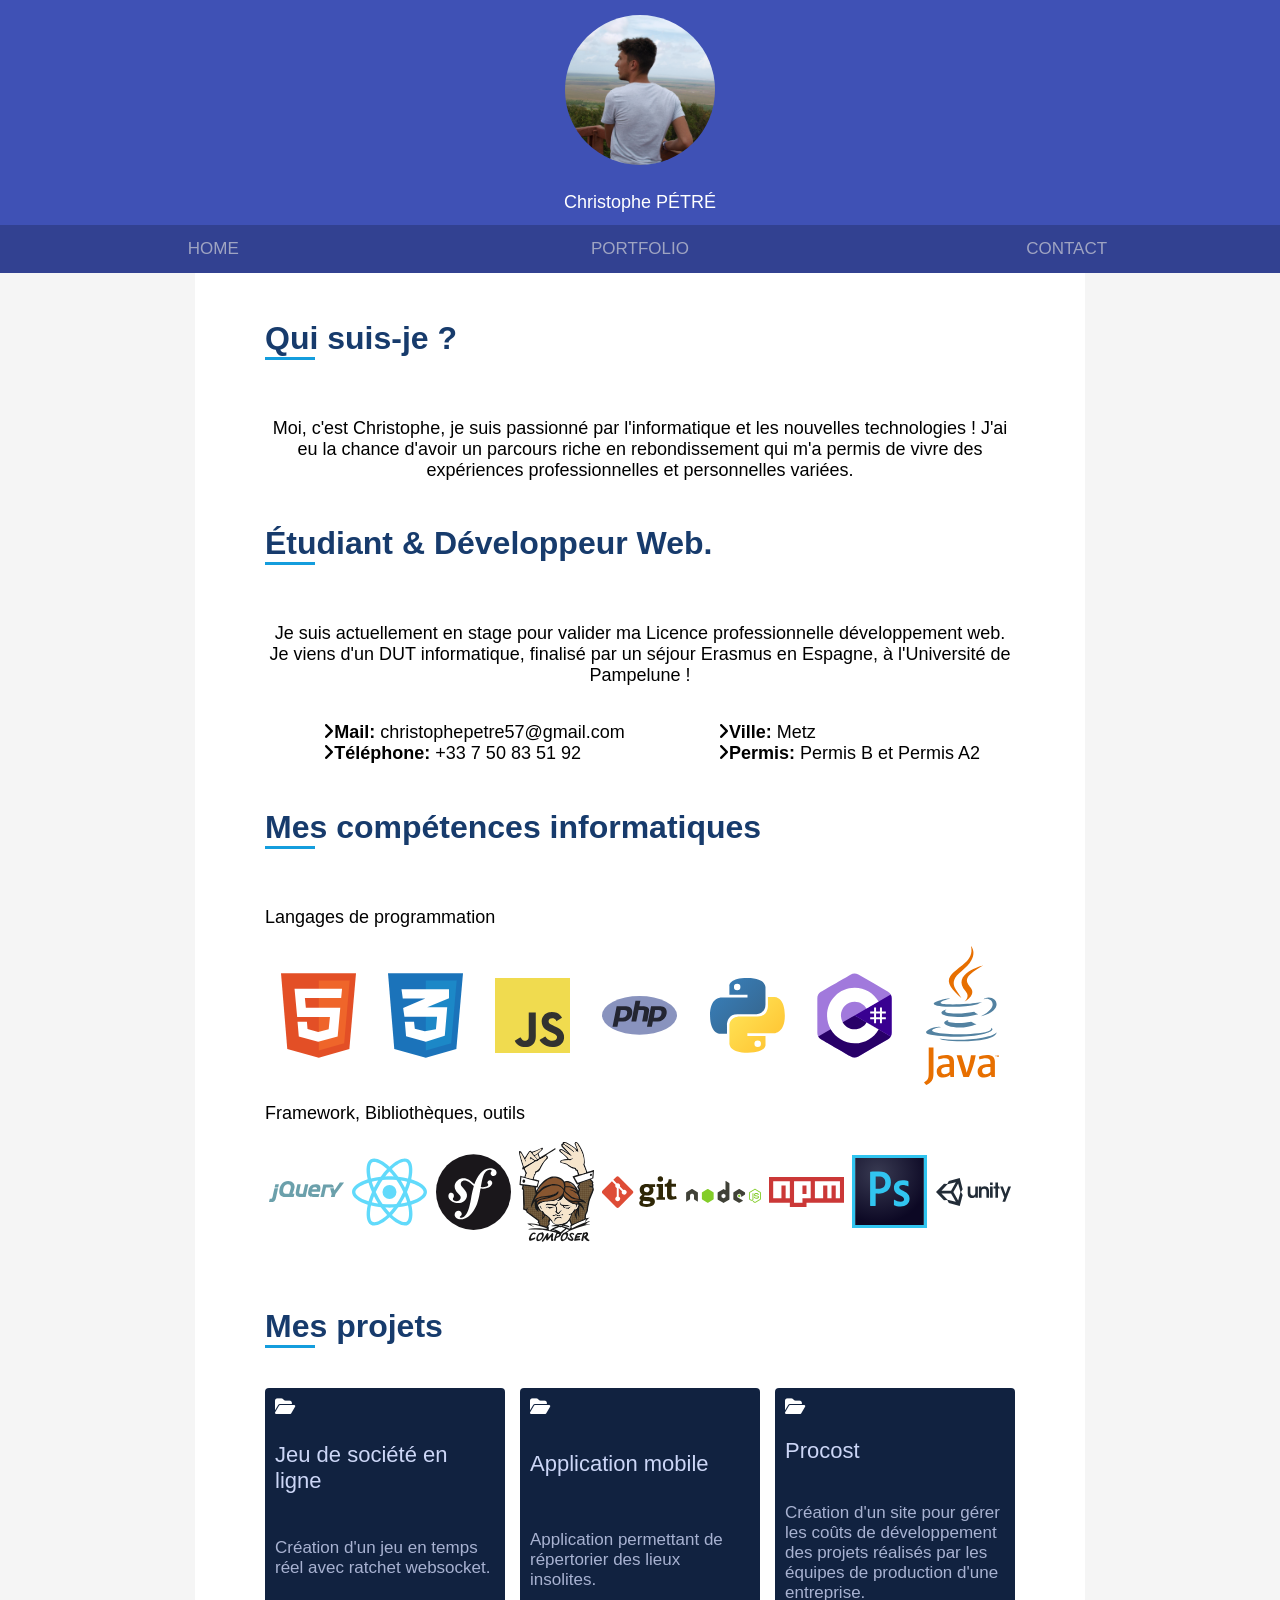
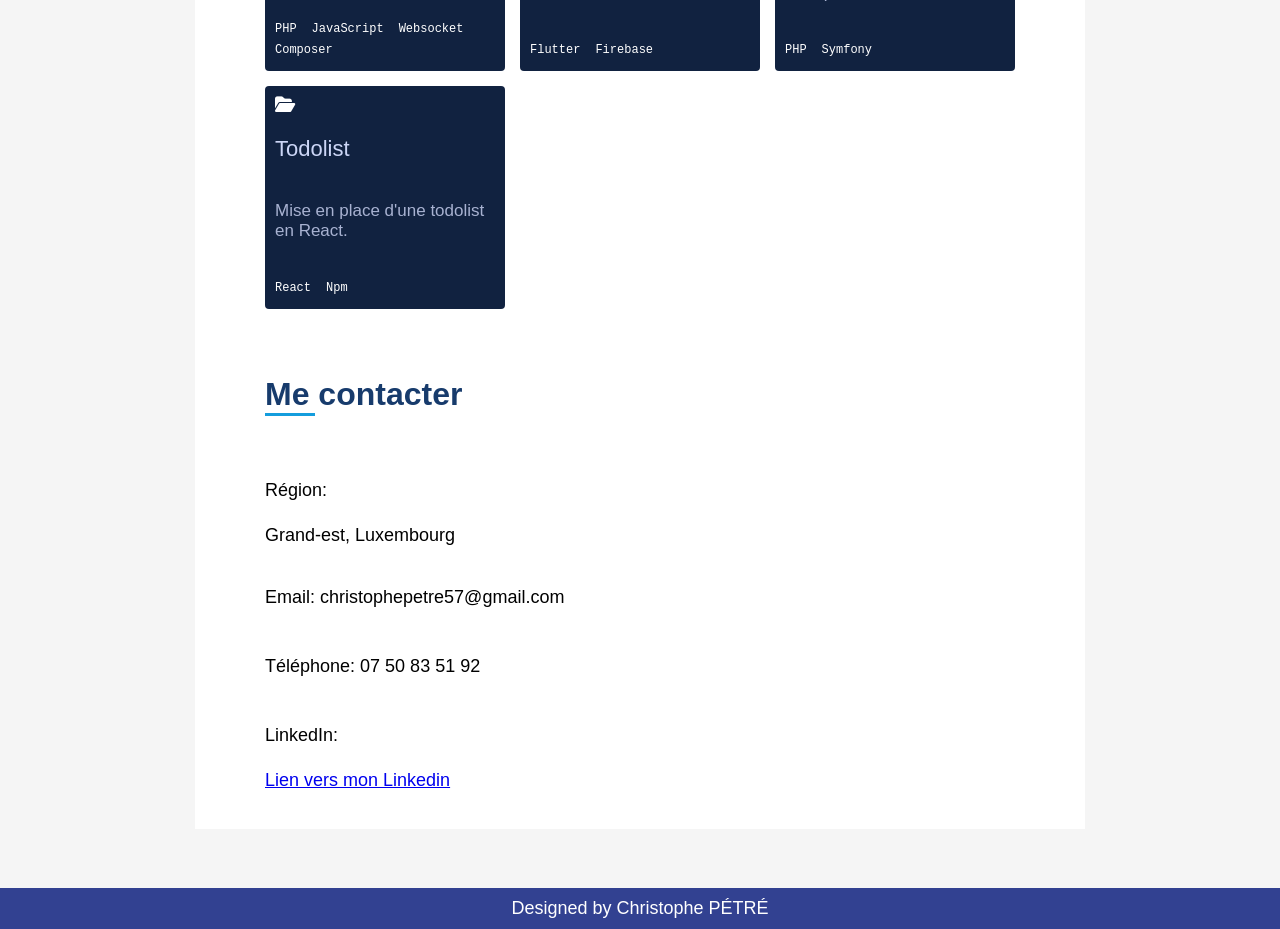
<file: index.html>
<!DOCTYPE html>
<html lang="fr">

<head>
    <meta name="viewport" content="width=device-width, initial-scale=1">
    <link rel="stylesheet" href="https://cdnjs.cloudflare.com/ajax/libs/font-awesome/6.1.1/css/all.min.css">
    <link rel="stylesheet" href="css/style.min.css">
    <title>Développeur Full-Stack Web Metz (57) / Luxembourg - Portfolio Christophe PÉTRÉ</title>
    <link rel="canonical" href="https://chrisdemon8.github.io/christophecv/">
    <meta name="og:title" content="Développeur Full-Stack Web Metz (57) / Luxembourg - Portfolio Christophe PÉTRÉ">
    <meta name="description" content="En tant que Développeur Full-Stack Web à Metz, mes missions principales sont la création de solution web pour des entreprises dans le cadre des relations B2B et B2C en symfony (PHP).">
    <meta name="og:description" content="En tant que Développeur Full-Stack Web à Metz, mes missions principales sont la création de solution web pour des entreprises dans le cadre des relations B2B et B2C en symfony (PHP).">
    <meta name="google-site-verification" content="WHeLuhd2oHScPhGg8eViiaQCUB1BPwnns6pd2yWQim4" />
    <meta charset="utf8">
</head>

<body>

    <header>

        <div id="pp" class="pp">

            <div class="navMobile openbtn" id="navButton" onclick="openNav()">
                <i class="fa fa-bars"></i>
            </div>

            <img id="resize" src="img/Christophe-PETRE_Dev-web.jpg" alt="pp">

        </div>
        <h1>Christophe PÉTRÉ</h1>
        <div class="nav" id="navDetect">
            <a href="#home">Home</a>
            <a href="#portfolio">Portfolio</a>
            <a href="#contact">Contact</a>

        </div>

        <div id="mySidebar" class="sidebar">
            <a href="javascript:void(0)" class="closebtn" onclick="closeNav()">×</a>
            <a href="#home">Home</a>
            <a href="#portfolio">Portfolio</a>
            <a href="#contact">Contact</a>
        </div>



    </header>

    <main>

        <section id="home" class="home">
            <article>
                <div>
                    <h2>Qui suis-je ?</h2>
                    <p class="center">Moi, c'est Christophe, je suis passionné par l'informatique et les nouvelles technologies ! J'ai eu la chance d'avoir un parcours riche en rebondissement qui m'a permis de vivre des expériences professionnelles et personnelles variées.
                    </p>
                </div>

                <div>
                    <h2>Étudiant &amp; Développeur Web.</h2>
                    <p class="center">
                        Je suis actuellement en stage pour valider ma Licence professionnelle développement web. Je viens d'un DUT informatique, finalisé par un séjour Erasmus en Espagne, à l'Université de Pampelune !
                    </p>



                    <div class="basic">
                        <div>
                            <ul>
                                <li><i class="fa-solid fa-angle-right"></i><strong>Mail:
                                    </strong>christophepetre57@gmail.com</li>
                                <li><i class="fa-solid fa-angle-right"></i><strong>Téléphone: </strong>+33 7 50 83 51 92
                                </li>
                            </ul>
                        </div>
                        <div>
                            <ul>
                                <li><i class="fa-solid fa-angle-right"></i><strong>Ville: </strong>Metz</li>
                                <li><i class="fa-solid fa-angle-right"></i><strong>Permis: </strong>Permis B et Permis A2
                                </li>
                            </ul>
                        </div>
                    </div>
                </div>

                <div>
                    <h2>Mes compétences informatiques</h2>
                    <p>
                        Langages de programmation
                    </p>
                    <div class="skills">

                        <img src="img/html-1.svg" alt="html">
                        <img src="img/css-3.svg" alt="css">
                        <img src="img/logo-javascript.svg" alt="js">
                        <img src="img/php-1.svg" alt="php">
                        <img src="img/python-5.svg" alt="python">
                        <img src="img/c--4.svg" alt="c#">
                        <img src="img/java-4.svg" alt="java">

                    </div>

                    <p>
                        Framework, Bibliothèques, outils
                    </p>
                    <div class="skills">
                        <img src="img/jquery-2.svg" alt="jquery">
                        <img src="img/react-2.svg" alt="react">
                        <img src="img/symfony.svg" alt="symfony">
                        <img src="img/composer.svg" alt="composer">
                        <img src="img/git.svg" alt="git">
                        <img src="img/nodejs.svg" alt="nodejs">
                        <img src="img/npm.svg" alt="npm">
                        <img src="img/photoshop-cc-4.svg" alt="photoshop">
                        <img src="img/unity-technologies-logo.svg" alt="react">
                    </div>
                </div>
            </article>
        </section>
        <section id="portfolio" class="portfolio">
            <article>
                <div>
                    <h2>Mes projets</h2>

                    <div class="grid">
                        <a href="https://github.com/chrisdemon8/board-game">

                            <i class="fa-solid fa-folder-open"></i>

                            <h3> Jeu de société en ligne</h3>
                            <div>
                                <p>Création d'un jeu en temps réel avec ratchet websocket.
                                </p>
                            </div>
                            <div>
                                <ul class="project-tech-list">
                                    <li>PHP</li>
                                    <li>JavaScript</li>
                                    <li>Websocket</li>
                                    <li>Composer</li>
                                </ul>
                            </div>
                        </a>
                        <a href="https://github.com/chrisdemon8/flutter_project_places">

                            <i class="fa-solid fa-folder-open"></i>

                            <h3> Application mobile </h3>
                            <div>
                                <p>Application permettant de répertorier des lieux insolites.
                                </p>
                            </div>
                            <div>
                                <ul class="project-tech-list">
                                    <li>Flutter</li>
                                    <li>Firebase</li>
                                </ul>
                            </div>
                        </a>
                        <a href="https://github.com/chrisdemon8/symfony_procost_cpetre">

                            <i class="fa-solid fa-folder-open"></i>

                            <h3> Procost </h3>
                            <div>
                                <p>
                                    Création d'un site pour gérer les coûts de développement des projets réalisés par les équipes de production d'une entreprise.
                                </p>
                            </div>
                            <div>
                                <ul class="project-tech-list">
                                    <li>PHP</li>
                                    <li>Symfony</li>
                                </ul>
                            </div>
                        </a>
                        <a href="https://github.com/chrisdemon8/react-course-1">

                            <i class="fa-solid fa-folder-open"></i>

                            <h3> Todolist </h3>
                            <div>
                                <p>
                                    Mise en place d'une todolist en React.
                                </p>
                            </div>
                            <div>
                                <ul class="project-tech-list">
                                    <li>React</li>
                                    <li>Npm</li>
                                </ul>
                            </div>
                        </a>
                    </div>

            </article>
        </section>

        <section id="contact" class="contact">
            <article>
                <div>
                    <h2>Me contacter</h2>

                    <div class="info">
                        <div class="address">
                            <i class="icofont-google-map"></i>
                            <h4>Région:</h4>
                            <p>Grand-est, Luxembourg</p>
                        </div>

                        <div onclick="sendEmail();" class="email">
                            <i class="icofont-envelope"></i>
                            <h4>Email: christophepetre57@gmail.com</h4>
                        </div>

                        <div class="phone">
                            <i class="icofont-phone"></i>
                            <h4>Téléphone: 07 50 83 51 92
                            </h4>


                        </div>

                        <div class="phone">
                            <i class="icofont-linkedin"></i>
                            <h4>LinkedIn:</h4>
                            <p><a href="https://www.linkedin.com/in/christophe-p%C3%A9tr%C3%A9-842867225/">Lien vers mon
                                    Linkedin</a></p>
                        </div>
                    </div>


                </div>
            </article>
        </section>
    </main>

    <footer>Designed by Christophe PÉTRÉ</footer>


    <script type="text/javascript" src="js/index.js"></script>


</body>

</html>
</file>
<file: css/style.min.css>
*{font-family:Roboto,Helvetica,Arial,sans-serif;font-weight:400;font-size:18px}html{height:100%}body{position:relative;min-height:100%;padding:0;margin:0;background-color:#f5f5f5;font-family:Arial,Helvetica,sans-serif}header{color:#fff;display:flex;flex-direction:column;justify-content:center;align-items:center;background-color:#3f51b5}header>.pp{z-index:1;display:flex;justify-content:center;background-color:#3f51b5}header>.pp>.navMobile{display:none;font-size:x-large;cursor:pointer;position:absolute;left:0;padding:20px}header>span{margin-bottom:10px;font-size:x-large}header>.pp>img{border-radius:75px;margin:15px;width:150px;height:150px}header>.nav{z-index:1;display:flex;justify-content:center;width:100%;background-color:#324191;overflow:hidden}header>.nav>a{text-transform:uppercase;flex:1;float:left;display:block;color:rgba(232,230,227,.6);text-align:center;padding:14px 16px;text-decoration:none;font-size:17px}header>.nav>a:hover{color:#fff}header>.nav>a.active{border-bottom:4px solid #fff;color:#fff}header>.nav>.icon{display:none}header>.navMobileSlide{display:none}.sidebar{display:none}@media screen and (max-width:600px){header>.pp>.navMobile{display:block}header>.nav{display:none}.sidebar{display:block;height:100%;width:0;position:fixed;z-index:1;top:0;left:0;background-color:#1b1d1e;overflow-x:hidden;transition:.5s;padding-top:60px}.sidebar a{padding:8px 8px 8px 32px;text-decoration:none;font-size:25px;color:#818181;display:block;transition:.3s}.sidebar a:hover{color:#f1f1f1}.sidebar .closebtn{position:absolute;top:0;right:25px;font-size:36px;margin-left:50px}.openbtn{font-size:20px;cursor:pointer;color:#fff;padding:10px 15px;border:none}.openbtn:hover{background-color:rgba(232,230,227,.6)}#main{transition:margin-left .5s;padding:16px}@media screen and (max-height:450px){.sidebar{padding-top:15px}.sidebar a{font-size:18px}}}.sticky{position:fixed;top:0;width:100%;transition:2s}body main{padding-bottom:100px}body main>section>article{background-color:#fff;max-width:850px;display:flex;flex-direction:column;align-items:center;padding:20px;margin:auto}body main>section>article>div>h2{font-size:32px;font-weight:700;margin-bottom:20px;padding-bottom:20px;color:#173b6c}body main>section>article>div>h2:after{content:'';display:block;width:50px;height:3px;background:#149ddd;bottom:0;left:0}body main>.home>article>div>.basic{display:flex;align-items:center;width:100%;justify-content:space-around}body main>.home>article>div>.skills{display:flex;align-items:center;width:100%;justify-content:space-around}body main>.home>article>div>.skills{display:flex;width:100%}body main>.home>article>div>.skills>img{width:10%;text-align:center;line-height:0;vertical-align:middle}@media screen and (max-width:600px){body main>.home>article>div>.basic{display:flex;flex-direction:column;justify-content:center;align-items:center}body main>.home>article>div>.skills{text-align:center;display:block}body main>.home>article>div>div>div{width:300px}body main>.home>article>div>.skills>img{width:15%;text-align:center;line-height:0;vertical-align:middle}}body main>.home>article>div>div>div>ul{list-style:none;padding:0}body main>.home>article>div>div>div>ul{list-style:none;padding:0}body main>.home>article>div>div>div>ul>li{padding-left:1.3em}body main>.home>article>div>div>div>ul>li>strong{font-weight:700}body main>.portfolio>article>div>.grid{display:grid;gap:15px;position:relative;grid-template-columns:repeat(3,1fr)}body main>.portfolio>article>div>.grid>div{width:100%}body main>.portfolio>article>div>.grid>a{box-shadow:0 10px 30px -15px var(--navy-shadow);display:flex;justify-content:space-between;flex-direction:column;align-items:flex-start;position:relative;text-decoration:none;background-color:#112240;padding:10px;color:#fff;border-radius:4px;transition:all .25s cubic-bezier(.645, .045, .355, 1)}body main>.portfolio>article>div>.grid>a>div>p{color:#a8b2d1;font-size:17px}body main>.portfolio>article>div>.grid>a>h3{color:#ccd6f6;font-size:22px}body main>.portfolio>article>div>.grid>a>div>ul{display:flex;align-items:flex-end;-webkit-box-flex:1;flex-grow:1;flex-wrap:wrap;padding:0;margin:20px 0 0;list-style:none}body main>.portfolio>article>div>.grid>a>div>ul>li{font-family:"SF Mono","Fira Code","Fira Mono","Roboto Mono",monospace;font-size:12px;line-height:1.75}body main>.portfolio>article>div>.grid>a>div>ul>li:not(:last-of-type){margin-right:15px}@media screen and (max-width:990px){body main>.portfolio>article>div>.grid{display:grid;gap:15px;position:relative;grid-template-columns:repeat(2,1fr)}}@media screen and (max-width:580px){body main>.portfolio>article>div>.grid{display:grid;gap:15px;position:relative;grid-template-columns:repeat(1,1fr)}}body main>.contact>article>div>.info{display:flex;position:relative;justify-content:center;flex-direction:column}body main>section>article .center{text-align:center}body main>section>article>div{display:flex;flex-direction:column;justify-content:center;max-width:750px;width:100%}body main>section>article footer{position:absolute;bottom:10px;right:15px}body main>section>article footer a{text-decoration:none;text-transform:uppercase;color:#00bcd4}body main>section>article footer a:hover{color:gray}body>footer{position:absolute;width:100%;background-color:#324191;color:#fff;text-align:center;bottom:0;padding:10px 0 10px 0}
</file>
